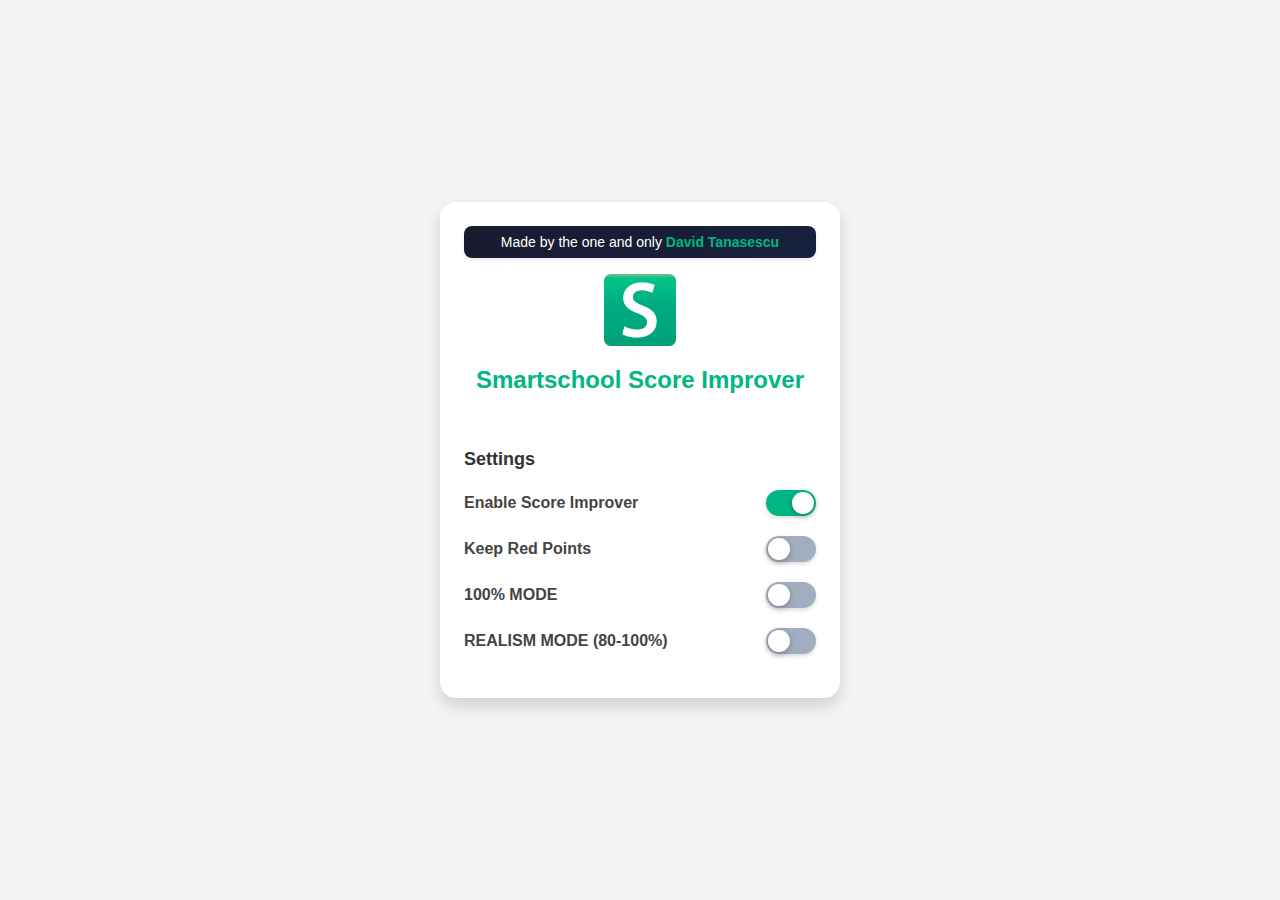
<file: public/index.html>
<!DOCTYPE html>
<html lang="en">
  <head>
    <meta charset="UTF-8" />
    <style>
      body {
        margin: 0;
        font-family: Arial, sans-serif;
        background-color: #f3f4f6;
        display: flex;
        justify-content: center;
        align-items: center;
        height: 100vh;
      }
      .credit-banner {
        background: linear-gradient(135deg, #1a1a2e 0%, #16213e 100%);
        color: white;
        text-align: center;
        padding: 8px;
        font-family: "Segoe UI", Tahoma, Geneva, Verdana, sans-serif;
        box-shadow: 0 2px 4px rgba(0, 0, 0, 0.1);
        border-radius: 8px;
        font-size: 14px;
        margin-bottom: 16px;
        width: 100%;
        box-sizing: border-box;
      }
      .credit-banner a {
        text-decoration: none;
        font-weight: bold;
        color: #00b683;
        transition: all 0.2s ease;
      }
      .credit-banner a:hover {
        color: #00d49a;
        text-shadow: 0 0 8px rgba(0, 182, 131, 0.3);
      }
      .container {
        width: 400px;
        padding: 24px;
        box-sizing: border-box;
        background: #ffffff;
        border-radius: 16px;
        box-shadow: 0 8px 16px rgba(0, 0, 0, 0.15);
        display: flex;
        flex-direction: column;
        align-items: center;
      }
      .card-header {
        margin-bottom: 24px;
        text-align: center;
      }
      img {
        width: 72px;
        height: 72px;
        margin-bottom: 16px;
      }
      h1 {
        font-size: 24px;
        font-weight: bold;
        color: #00b683;
        margin: 0;
      }
      h5 {
        font-weight: 600;
        font-size: 18px;
        color: #333333;
        margin-bottom: 20px;
        align-self: flex-start;
      }
      .toggle-container {
        width: 100%;
        display: flex;
        justify-content: space-between;
        align-items: center;
        margin-bottom: 20px;
      }
      .toggle-container span {
        font-weight: 600;
        font-size: 16px;
        color: #444444;
      }
      .switch {
        position: relative;
        display: inline-block;
        width: 50px;
        height: 26px;
      }
      .switch input {
        opacity: 0;
        width: 0;
        height: 0;
      }
      .slider {
        position: absolute;
        cursor: pointer;
        top: 0;
        left: 0;
        right: 0;
        bottom: 0;
        background-color: #a0aec0;
        border-radius: 26px;
        transition: 0.3s;
        box-shadow: 0 2px 4px rgba(0, 0, 0, 0.15);
      }
      .slider:before {
        position: absolute;
        content: "";
        height: 22px;
        width: 22px;
        left: 2px;
        bottom: 2px;
        background-color: #ffffff;
        border-radius: 50%;
        transition: 0.3s;
        box-shadow: 0 2px 6px rgba(0, 0, 0, 0.25);
      }
      input:checked + .slider {
        background-color: #00b683;
      }
      input:checked + .slider:before {
        transform: translateX(24px);
      }
      .text-red-500 {
        color: #e53e3e;
      }
    </style>
  </head>
  <body>
    <div class="container">
      <div class="credit-banner">
        Made by the one and only
        <a href="https://davidtanasescu.com" target="_blank">David Tanasescu</a>
      </div>
      <div class="card-header">
        <img src="./icons/icon128.png" alt="Smartschool Score Improver Icon" />
        <h1>Smartschool Score Improver</h1>
      </div>
      <h5>Settings</h5>
      <div class="toggle-container">
        <span>Enable Score Improver</span>
        <label class="switch">
          <input type="checkbox" id="toggleScript" checked />
          <span class="slider"></span>
        </label>
      </div>
      <div class="toggle-container">
        <span>Keep Red Points</span>
        <label class="switch">
          <input type="checkbox" id="toggleRedPoints" />
          <span class="slider"></span>
        </label>
      </div>
      <div class="toggle-container">
        <span class="text-red-500">100% MODE </span>
        <label class="switch">
          <input type="checkbox" id="toggleFlexMode" />
          <span class="slider"></span>
        </label>
      </div>
      <div class="toggle-container">
        <span class="text-red-500">REALISM MODE (80-100%)</span>
        <label class="switch">
          <input type="checkbox" id="toggleRealismMode" />
          <span class="slider"></span>
        </label>
      </div>
    </div>
    <script src="./scripts/index.js"></script>
  </body>
</html>
</file>
